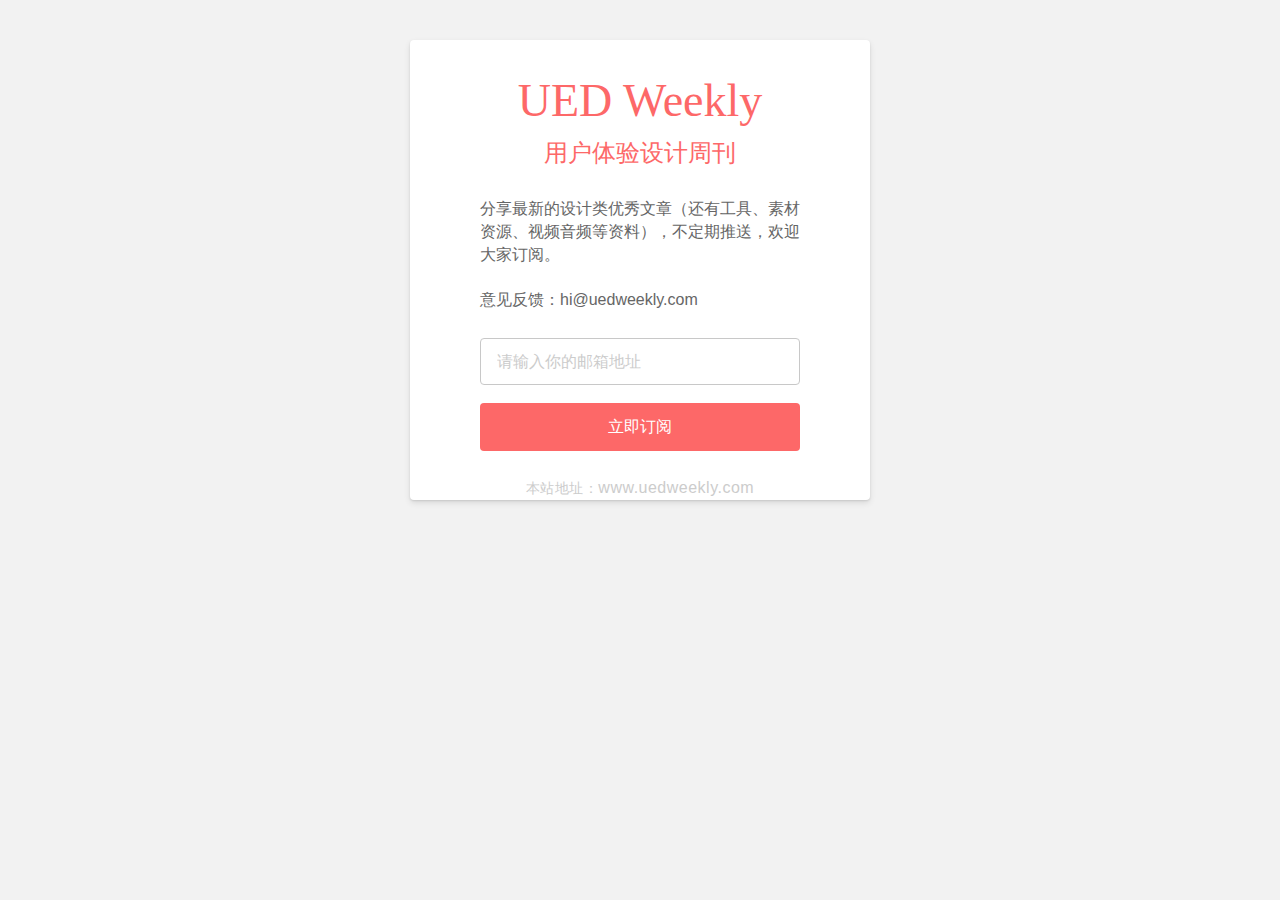
<file: index.html>
<!DOCTYPE html>
<html>
  <head>
    <meta charset="utf-8">
    <meta http-equiv="X-UA-Compatible" content="IE=edge">
    <meta name="viewport" content="width=device-width, initial-scale=1">
    <!-- The above 3 meta tags *must* come first in the head; any other head content must come *after* these tags -->
    <title>UED Weekly 用户体验设计周刊</title>

    <!-- Bootstrap -->
    <link href="css/bootstrap.min.css" rel="stylesheet" type="text/css">
    <link href="css/uedweekly.css" rel="stylesheet" type="text/css">
    <link rel="icon" href="/site/favicon.ico" type="image/x-icon">

    <!-- HTML5 shim and Respond.js for IE8 support of HTML5 elements and media queries -->
    <!-- WARNING: Respond.js doesn't work if you view the page via file:// -->
    <!--[if lt IE 9]>
      <script src="https://oss.maxcdn.com/html5shiv/3.7.2/html5shiv.min.js"></script>
      <script src="https://oss.maxcdn.com/respond/1.4.2/respond.min.js"></script>
    <![endif]-->
  </head>
  <body class="container">
      <div class="row-fluid box">
        <div class="row-fluid heading1">
          UED Weekly
        </div>
        <div class="heading2">
          用户体验设计周刊
        </div>
        <div class="msbox">
          <p class="mscontent">
            分享最新的设计类优秀文章（还有工具、素材资源、视频音频等资料），不定期推送，欢迎大家订阅。<br><br>意见反馈：hi@uedweekly.com
         </p>
        
        <form class="subscribe" action="https://tinyletter.com/uedweekly" method="post" target="popupwindow" onsubmit="window.open('https://tinyletter.com/uedweekly', 'popupwindow', 'scrollbars=yes,width=520,height=460');return true">
          <input  class="subscribe_input" type="email" name="email" placeholder="请输入你的邮箱地址">
          <input type="submit" value="立即订阅" class="subscribe_btn">
        </form>
        </div>
        <div class="website">
          <p>本站地址：<a href="http://www.uedweekly.com">www.uedweekly.com</a></p>
        </div>
      </div>

    <!-- jQuery (necessary for Bootstrap's JavaScript plugins) -->
    <script src="js/bootstrap.min.js"></script>
	<script type="text/javascript" src="http://tajs.qq.com/stats?sId=54016781" charset="UTF-8"></script>
  </body>
</html>
</file>
<file: css/uedweekly.css>
/* 初学者，请轻喷 */


body {
	background: #F2F2F2;
	font-family: PingFangSC-light,HelveticaNeue, LucidaGrande, sans-serif;
}


.box {
	width: 460px;
	height: 100%;
	border-radius: 4px;
	box-shadow: 0px 1px 2px 0px rgba(0,0,0,0.10), 0px 3px 6px 0px rgba(0,0,0,0.10);
	background: #ffffff;
	margin-top: 40px;
	padding-left: 16px;
	padding-right: 16px;
	text-align: center;
	margin-left: auto;
	margin-right: auto;
	margin-bottom: 100px;
}

.heading1 {
	padding-top: 28px;
	font-family: PingFangSC-Ultralight;
	font-size: 46px;
	color: #FD6868;
}

.heading2 {
	padding-top: 2px;
	font-size: 24px;
	font-family: PingFangSC-Regular;
	color: #FD6868;
}

.msbox {
	padding-top: 28px;
	margin-left: auto;
	margin-right: auto;
	text-align: left;
	padding-left: 54px;
	padding-right: 54px;
}

.mscontent {
	width: 100%;
	font-size: 16px;
	color: #666666;
	
}

.subscribe {
	width: 100%;
	margin-left: auto;
	margin-right: auto;
}

input[type=text],
input[type=email]{   
    /* Remove First */
    -webkit-appearance: none;
    -moz-appearance: none;
    appearance: none;   
}

.subscribe_input {
    width: 100%;
    font-size: 16px;
    border: 1px solid #C8C8C8;
    border-radius: 4px;
    padding: 12px 16px;
    line-height: 21px;
    color: #333333;
    outline: none;
    margin-top: 16px;
}

.subscribe_input:hover,.subscribe_input:focus,.subscribe_input:hover:focus {
    border-color: #FD6868;
    -webkit-transition: .3s all ease;
    -moz-transition: .3s all ease;
    -o-transition: .3s all ease;
    transition: .3s all ease;
}

::-webkit-input-placeholder {
   color: #CCCCCC;
}

:-moz-placeholder { /* Firefox 18- */
   color: #CCCCCC;
}

::-moz-placeholder {  /* Firefox 19+ */
   color: #CCCCCC;
}

:-ms-input-placeholder {  
   color: #CCCCCC; 
}

.subscribe_btn {
	margin-top: 18px;
	outline: none;
	font-size: 16px;
	width: 100%;
	height: 48px;
	background: #FD6868;
	color: #ffffff;
	border-radius: 4px;
	border: none;
	-webkit-transition: .3s all ease;
    -moz-transition: .3s all ease;
    -o-transition: .3s all ease;
    transition: .3s all ease;
}

.subscribe_btn:hover,.subscribe_btn:active,.subscribe_btn:active:focus,.subscribe_btn:active:hover {
    background-color: #EA6464;
    color: #ffffff;
    outline: none;
}


.website,.website {
	margin-top: 26px;
	margin-bottom: 20px;
}
.website,.website p{
	font-size: 14px;
	color: #CCCCCC;
}
.website,.website a {
	color: #CCCCCC;
	font-size: 16px;
	letter-spacing: 0.5px;
}




@media (max-width: 492px) {
	.box {
	width: 100%;
	height: 100%;
	border-radius: 4px;
	box-shadow: 0px 1px 2px 0px rgba(0,0,0,0.10), 0px 3px 6px 0px rgba(0,0,0,0.10);
	background: #ffffff;
	margin-top: 40px;
	padding-left: 18px;
	padding-right: 18px;
	text-align: center;
}

.heading1 {
	padding-top: 28px;
	font-family: PingFangSC-Ultralight;
	font-size: 46px;
	color: #FD6868;
}

.heading2 {
	padding-top: 2px;
	font-size: 24px;
	font-family: PingFangSC-Regular;
	color: #FD6868;
}

.msbox {
	padding-top: 28px;
	margin-left: auto;
	margin-right: auto;
	text-align: left;
	padding-left: 16px;
	padding-right: 16px;
}

.mscontent {
	font-size: 16px;
	color: #666666;
	
}

.subscribe {
	width: 100%;
	margin-left: auto;
	margin-right: auto;
}

input[type=text],
input[type=email]{   
    /* Remove First */
    -webkit-appearance: none;
    -moz-appearance: none;
    appearance: none;   
}

.subscribe_input {
    width: 100%;
    font-size: 16px;
    border: 1px solid #C8C8C8;
    border-radius: 4px;
    padding: 12px 16px;
    line-height: 21px;
    color: #333333;
    outline: none;
    margin-top: 16px;
}

.subscribe_input:hover,.subscribe_input:focus,.subscribe_input:hover:focus {
    border-color: #FD6868;
    -webkit-transition: .3s all ease;
    -moz-transition: .3s all ease;
    -o-transition: .3s all ease;
    transition: .3s all ease;
}

::-webkit-input-placeholder {
   color: #CCCCCC;
}

:-moz-placeholder { /* Firefox 18- */
   color: #CCCCCC;
}

::-moz-placeholder {  /* Firefox 19+ */
   color: #CCCCCC;
}

:-ms-input-placeholder {  
   color: #CCCCCC; 
}

.subscribe_btn {
	margin-top: 18px;
	outline: none;
	font-size: 16px;
	width: 100%;
	height: 48px;
	background: #FD6868;
	color: #ffffff;
	border-radius: 4px;
	border: none;
	-webkit-transition: .3s all ease;
    -moz-transition: .3s all ease;
    -o-transition: .3s all ease;
    transition: .3s all ease;
}

.subscribe_btn:hover,.subscribe_btn:active,.subscribe_btn:active:focus,.subscribe_btn:active:hover {
    background-color: #EA6464;
    color: #ffffff;
    outline: none;
}

.website,.website {
	margin-top: 26px;
	margin-bottom: 20px;
}
.website,.website p{
	font-size: 14px;
	color: #CCCCCC;
}
.website,.website a {
	color: #CCCCCC;
	font-size: 16px;
	margin-top: 18px;
	letter-spacing: 0.5px;
}
}
</file>
